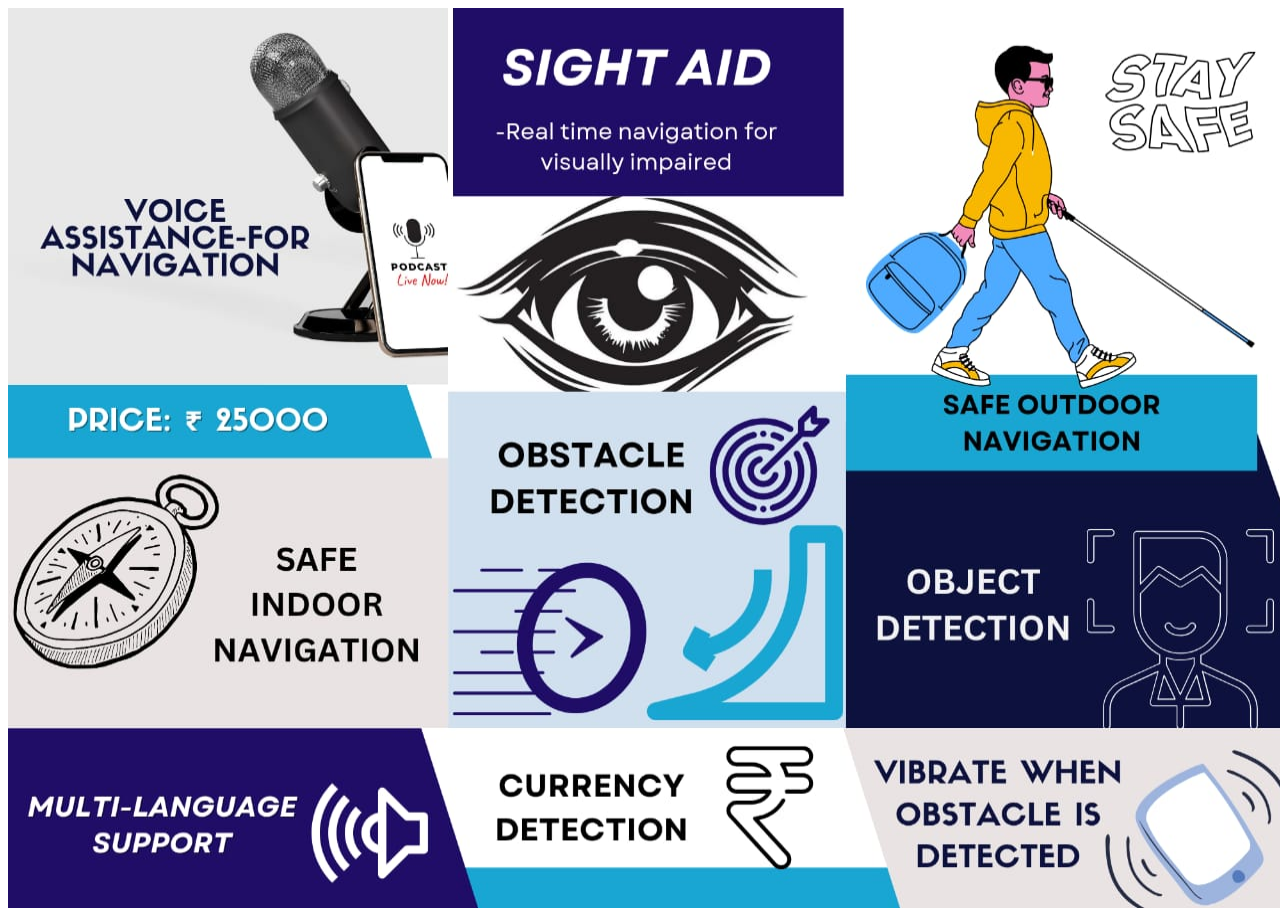
<file: index.html>
<!DOCTYPE html>
<html lang="en">
<head>
    <meta charset="UTF-8">
    <meta name="viewport" content="width=device-width, initial-scale=1.0">
    <title>SightAid</title>
    <link rel="stylesheet" href="home.css">
</head>
<body>
    <div class="main1">
    <img src="/image.jpg" alt="image is her">
    </div>
    <div class="main2">
        <h1>mobile</h1>
        <img src="/image.jpg" alt="image is her">
    </div>
</body>
</html>
</file>
<file: home.css>
.main1 img{
    width: 100vw;
    height: 100vh;
}
.main2 img{
    width: 100vw;
    height: 40vh;
}
.main1 {
    display: block;
}
.main2 {
    text-align: center;
    display: none;
}

/* Mobile View (Max width: 768px) */
@media screen and (max-width: 768px) {
    .main1 {
        display: none;
    }
    .main2 {
        
        display: block;
    }
}
</file>
